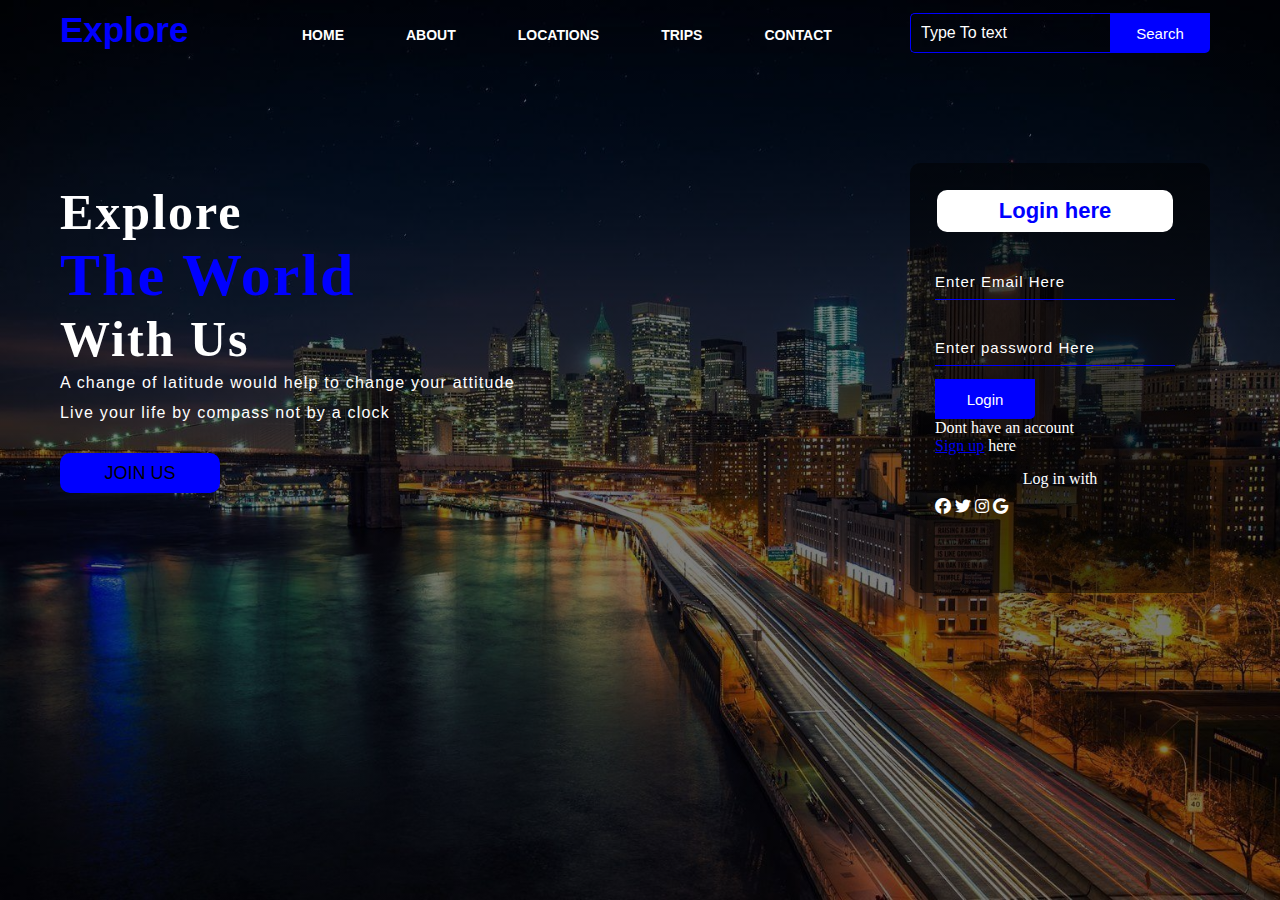
<file: landingpage/index.html>
<!DOCTYPE html>
<html lang="en">
    <head>
        <title>Webpage Design</title>
        <link rel="stylesheet" href="style.css">
        <link rel="stylesheet" type="text/css"
         href="https://cdnjs.cloudflare.com/ajax/libs/font-awesome/6.1.1/css/all.min.css">
    </head>
    <body>
        <div class="main">
            <div class="navbar">
                <div class="icon">
                    <h2 class="logo">Explore</h2>
                </div>

                <div class="menu">
                    <ul>
                        <li><a href="#">HOME</a> </li>
                        <li><a href="#">ABOUT</a></li>
                        <li><a href="#">LOCATIONS</a></li>
                        <li><a href="#">TRIPS</a></li>
                        <li><a href="#">CONTACT</a> </li>
                    </ul>
                </div>

                <div class="search">
                    <input class="srch" type="search" name="" placeholder="Type To text">
                    <a href="#"> <button class="btn">Search</button> </a>
                </div>
            </div>

            <div class="content">
                <h1> Explore <br> <span> The World </span><br> With Us</h1>
                <p class="par">A change of latitude would help to change your attitude <br> Live your life by compass not by a clock  </p>

                <button class="cn"><a href="#">JOIN US</a> </button>

                <div class="form">
                    <h2>Login here</h2>
                    <input type="email" name="email" placeholder="Enter Email Here">
                    <input type="password" name="" placeholder="Enter password Here">
                    <button class="btn"><a href="#"></a>Login</button>

                    <p class="link"> Dont have an account<br>
                    <a href="#"> Sign up</a> </a>here</p>
                    <p class="liw">Log in with</p>
                    <i class="fa-brands fa-facebook"></i>
                    <i class="fa-brands fa-twitter"></i>
                    <i class="fa-brands fa-instagram"></i>
                    <i class="fa-brands fa-google"></i>
                </div>
            </div>
        </div>
    </body>
</html>
</file>
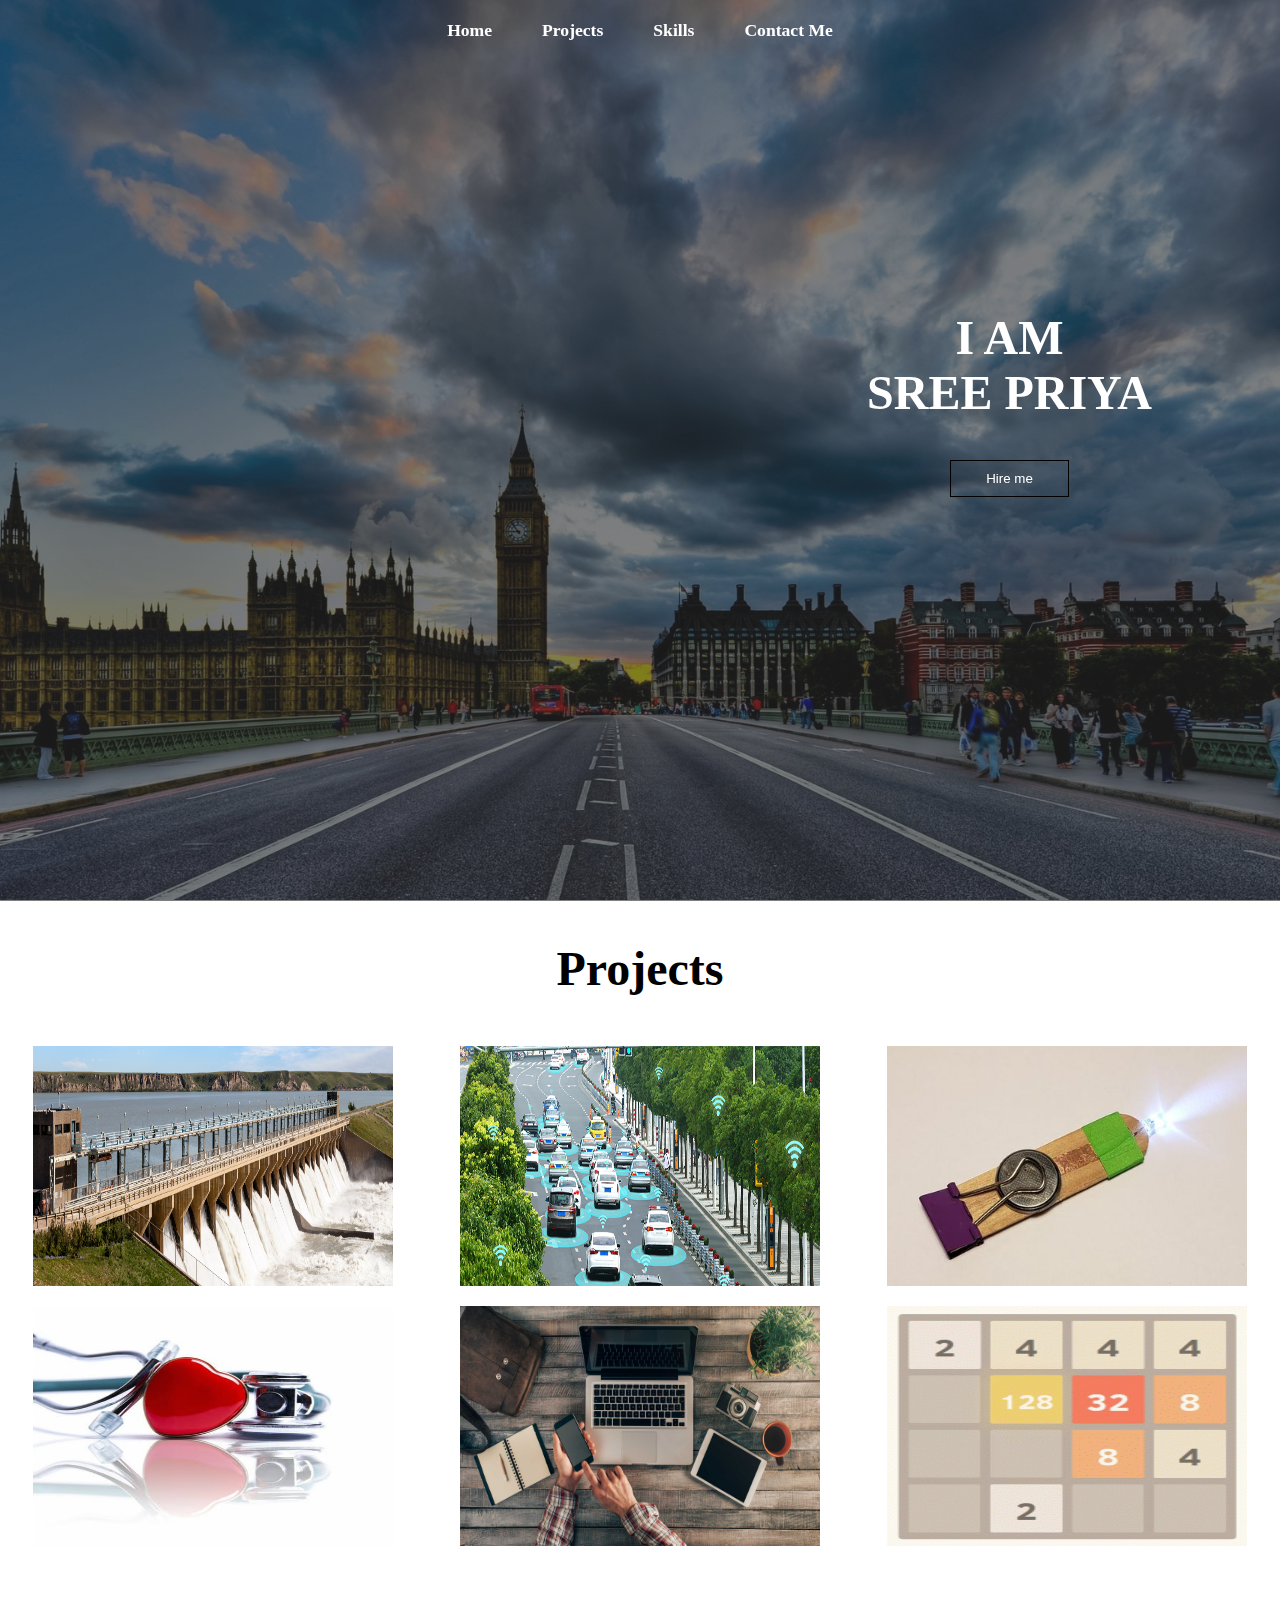
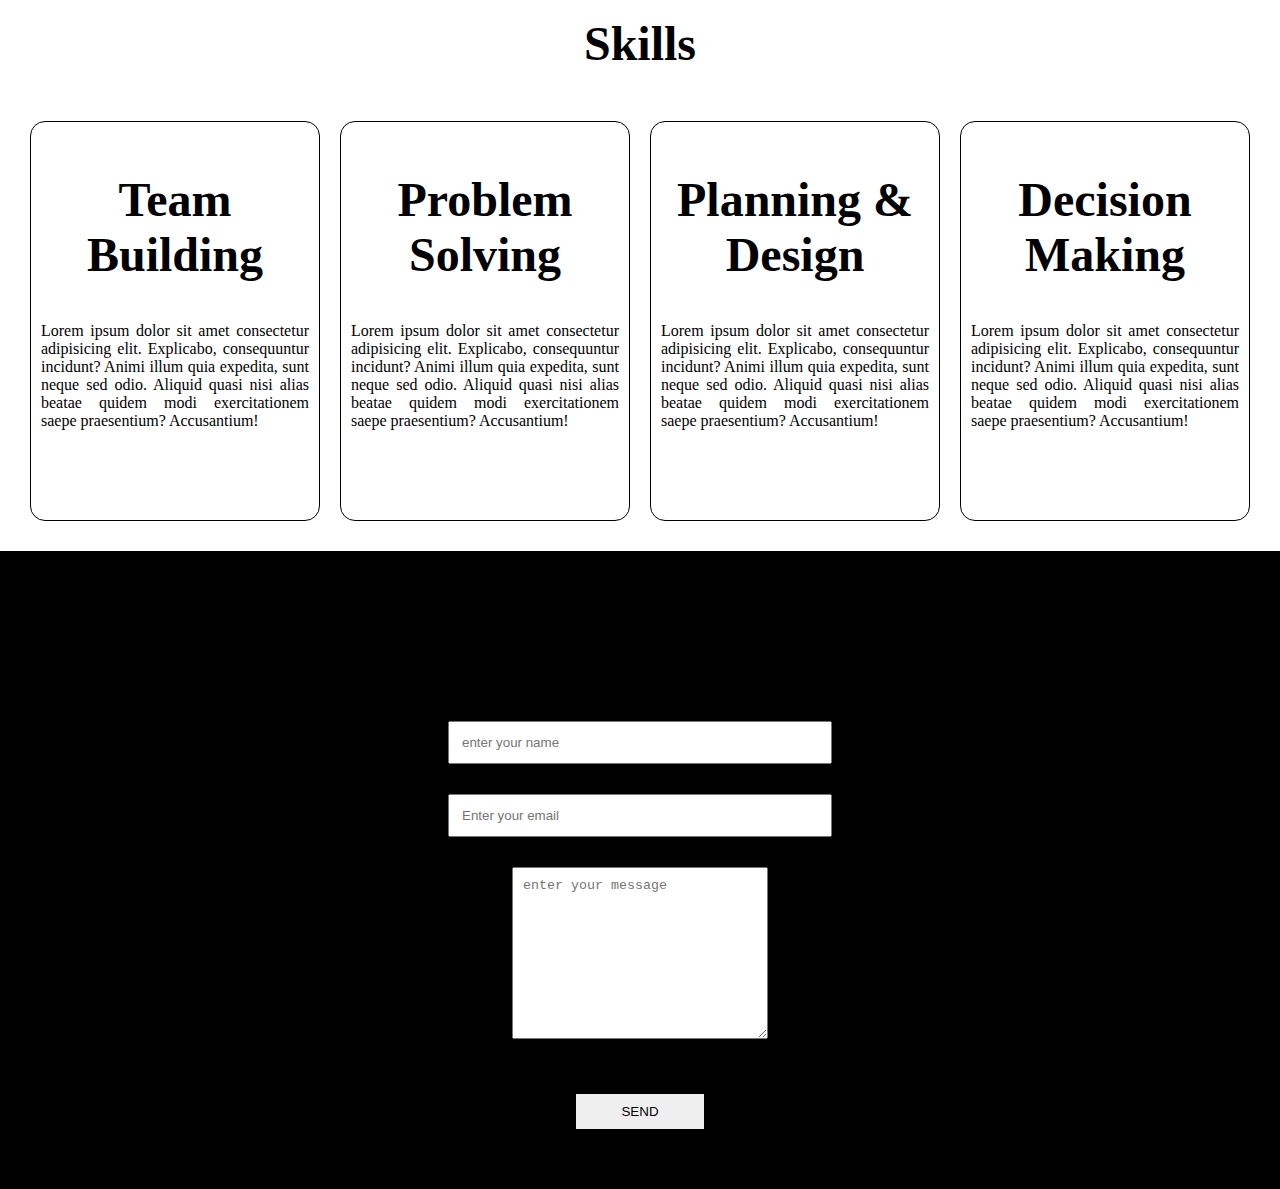
<file: portfolio/index.html>
<!DOCTYPE html>
<html lang="en">
    <head>
        <meta charset="UTF-8">
        <meta name="viewport" content="width=device-width, initial-scale=1.0">
        <title>Document</title>
        <link rel="stylesheet" href="style.css">
    </head>
    <body>
        <nav class="navbar">
             <ul>
                <li><a href="#home">Home</a></li>
                <li><a href="#projects">Projects</a></li>
                <li><a href="#skills">Skills</a></li>
                <li><a href="#contact">Contact Me</a></li>
             </ul>
        </nav>
        <section id="home">
            <div class="main">
                <h1 class="headings">I AM <br> SREE PRIYA</h1>
                <button class="btn">
                    Hire me
                </button>
            </div>
        </section>
        <section id="projects">
            <h1 class="headings">Projects</h1>
            <div class="gallery">
                <img src="pics/project1.jpg" alt="">
                <img src="pics/project2.jpg" alt="">
                <img src="pics/project3.jpg" alt="">
                <img src="pics/project4.jpg" alt="">
                <img src="pics/project5.jpg" alt="">
                <img src="pics/project6.jpg" alt="">
            </div>
        </section>
        <section id="skills">
            <h1 class="headings">Skills</h1>
            <div class="row">
                <div class="box">
                    <h1 class="headings">Team Building</h1>
                    <p>Lorem ipsum dolor sit amet consectetur adipisicing elit. Explicabo, consequuntur incidunt?
                         Animi illum quia expedita, sunt neque sed odio.
                         Aliquid quasi nisi alias beatae quidem modi exercitationem saepe praesentium? Accusantium!</p>
                </div>
                <div class="box">
                    <h1 class="headings">Problem Solving</h1>
                      <p>Lorem ipsum dolor sit amet consectetur adipisicing elit. Explicabo, consequuntur incidunt?
                         Animi illum quia expedita, sunt neque sed odio.
                         Aliquid quasi nisi alias beatae quidem modi exercitationem saepe praesentium? Accusantium!</p>
                </div>
                <div class="box">
                    <h1 class="headings">Planning & Design</h1>
                    <p>Lorem ipsum dolor sit amet consectetur adipisicing elit. Explicabo, consequuntur incidunt?
                         Animi illum quia expedita, sunt neque sed odio.
                         Aliquid quasi nisi alias beatae quidem modi exercitationem saepe praesentium? Accusantium!</p>
                </div>
                <div class="box">
                    <h1 class="headings">Decision Making</h1>
                    <p>Lorem ipsum dolor sit amet consectetur adipisicing elit. Explicabo, consequuntur incidunt?
                         Animi illum quia expedita, sunt neque sed odio.
                         Aliquid quasi nisi alias beatae quidem modi exercitationem saepe praesentium? Accusantium!</p>
                </div>
            </div>
        </section>
        <section id="contact">
            <h1 class="headings">Contact</h1>
            <form action="" class="form">
            <input type="text" name="name" class="input" placeholder="enter your name"> 
            <input type="email" name="email" class="input"placeholder="Enter your email">
            <textarea name="msg" id="msg" cols="30" rows="10" placeholder="enter your message"></textarea>
            <input type="submit" value="SEND" id="send">
            </form>
        </section>
    </body>
</html>
</file>
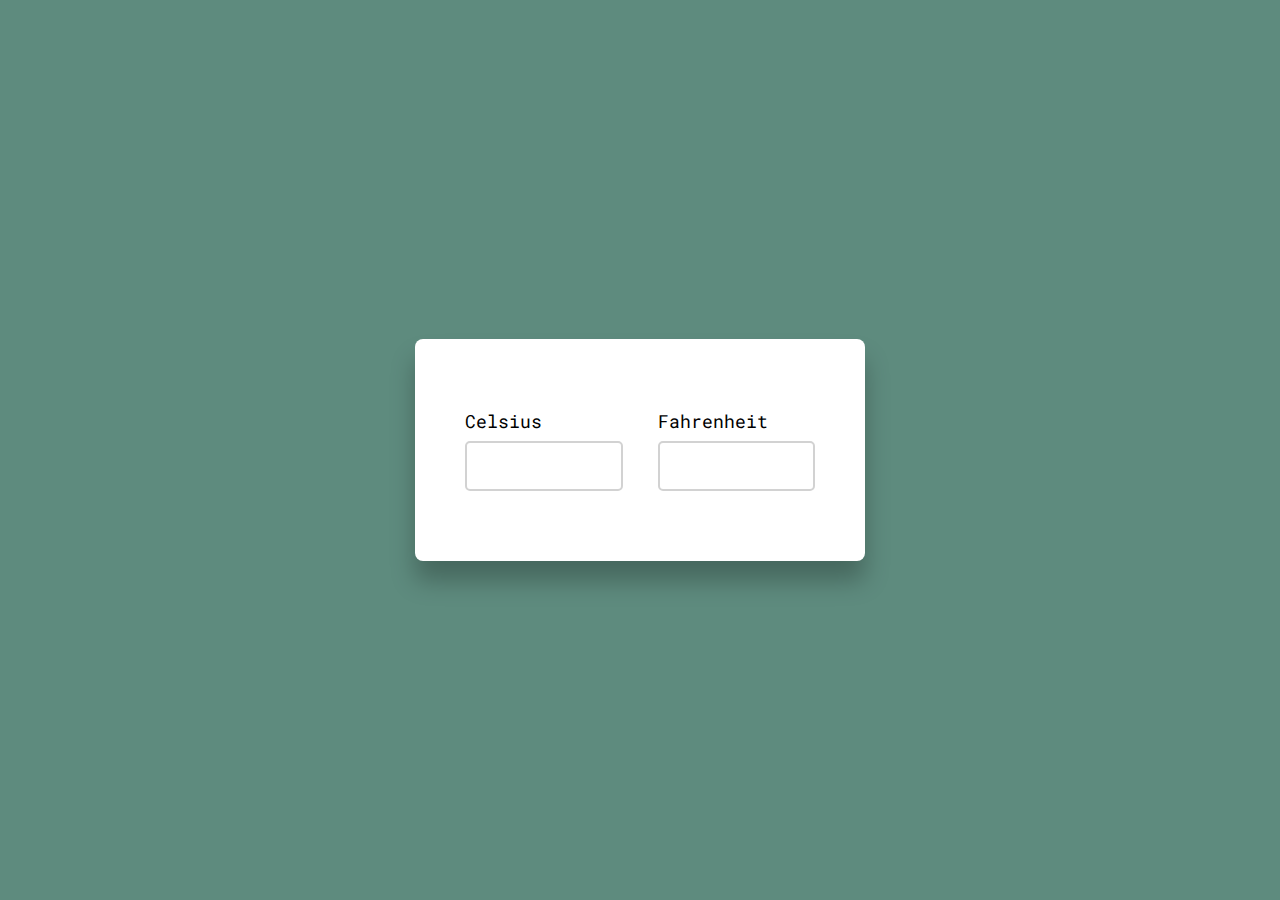
<file: temp_converter/index.html>
<!DOCTYPE html>
<html lang="en">
    <head>
        <meta charset="UTF-8"/>
        <meta http-equiv="X-UA-Compatible" content="IE=edge"/>
        <meta name="viewport" content="width=device-width,initial-scale=1.0"/>
        <title>Temp conversion</title>
        <link rel="stylesheet" href="styles.css"/>
    </head>
    <body>
        <div class="container">
            <div class="cf">
                <label for="celsius">Celsius</label>
                <input type="number" id="celsius"/>
            </div>
            <div class="cf">
                <label for="fahrenheit">Fahrenheit</label>
                <input type="number" id="fahrenheit"/>
            </div>
        </div>
        <script src="script.js"></script>
    </body>
</html>
</file>
<file: landingpage/style.css>
*{

    margin: 0;
    padding: 0;

}

.main{
    width: 100%;
    background: linear-gradient(to top, rgba(0,0,0,0.5)40%,rgba(0,0,0,0.5)40%), url(A.jpg);
    background-position: center;
    background-size: cover;
    height: 100vh;
}

.navbar{
    width: 1200px;
    height: 75px;
    margin: auto;

}

.icon{
    width: 200px;
    float: left;
    height: 70px;

}

.logo{
    color:blue;
    font-size: 35px;
    font-family: Arial;
    padding-left: 20px;
    float: left;
    padding-top: 10px;
}

.menu{
    width: 400px;
    float: left;
    height: 70px;
}

ul{
    float: left;
    display: flex;
    justify-content: center;
    align-items: center;

}

ul li{
    list-style: none;
    margin-left: 62px;
    margin-top: 27px;
    font-size: 14px;
}

ul li a{
    text-decoration: none;
    color: #fff;
    font-family: Arial;
    font-weight: bold;
    transition: 0.4s ease-in-out;

}

ul li a:hover{
    color: blue;
}

.search{
    width: 330px;
    float: left;
    margin-left: 270px;

}

.srch{
    font-family: 'Times New Roman';
    width: 200px;
    height: 40px;
    background: transparent;
    border: 1px solid #00f;
    margin-top: 13px;
    color: #fff;
    border-right: none;
    font-size: 16px;
    float: left ;
    padding: 10px;
    border-bottom-left-radius: 5px;
    border-top-left-radius: 5px;

}

.btn{
    width: 100px;
    height: 40px;
    background: #00f;
    border: 2px solid #00f;
    margin-top: 13px;
    color: #fff;
    font-size: 15px;
    border-bottom-right-radius: 5px;
    border-bottom-right-radius: 5px;
}

.btn:focus{
    outline: none;
}

.srch:focus{
    outline: none;
}

.content{
    width: 1200px;
    height: auto;
    margin: auto;
    color: #fff;
    position: relative;
}

.content .par{
    padding-left: 20px;
    padding-bottom: 25px;
    font-family: Arial;
    letter-spacing: 1.2px;
    line-height: 30px;
}

.content h1{
    font-family: 'Times New Roman';
    font-size: 50px;
    padding-left: 20px;
    margin-top: 9%;
    letter-spacing: 2px;
}

.content .cn{
    width: 160px;
    height: 40px;
    background: #00f;
    border: none;
    margin-bottom: 10px;
    margin-left: 20px;
    font-size: 18px;
    border-radius: 10px;
    cursor: pointer;
    transition: .4s ease;
}

.content .cn a{
    text-decoration: none;
    color: #000;
    transition: .3s ease;

}

.cn:hover{
    background-color: #fff;

}

.content span{
    color: #00f;
    font-size: 60px;

}

.form{
    width: 250px;
    height: 380px;
    background: linear-gradient(to top, rgba(0,0,0,0.5)50%, rgba(0,0,0,0.5)50%);
    position: absolute;
    top: -20px;
    left: 870px;
    border-radius: 10px;
    padding: 25px;
}

.form h2{
    width: 220px;
    font-family: sans-serif;
    text-align: center;
    color: #00f;
    font-size: 22px;
    background-color: #fff;
    border-radius: 10px;
    margin: 2px;
    padding: 8px;

}

.form input{
    width: 240px;
    height: 35px;
    background: transparent;
    border-bottom: 1px solid #00f;
    border-top: none;
    border-right: none;
    border-left: none;
    color: #fff;
    font-size: 15px;
    letter-spacing: 1px;
    margin-top: 30px;
    font-family: sans-serif;
}

.form input:focus{
    outline: none;
}

::placeholder{
    color: #fff;
    font-family: Arial;
}

.btnn{
    width: 240px;
    height: 40px;
    background: #00f;
    border: none;
    margin-top: 30px;
    font-size: 18px;
    border-radius: 10px;
    cursor: pointer;
    color: #fff;
    transition: 0.4s ease;
}

.btnn:hover{
    background: #fff;
    color: #00f;
}

.btnn a{
    text-decoration: none;
    color: #000;
    font-weight: bold;
}

.form.link{
    font-family: Arial, Helvetica, sans-serif;
    font-size: 17px;
    padding-top: 20px;
    text-align: center;
}

.form.link a{
    text-decoration: none;
    color: #00f;
}

.liw{
    padding-top: 15px;
    padding-bottom: 10px;
    text-align: center;
}
</file>
<file: portfolio/style.css>
*{
  margin: 0;
  padding: 0;
  box-sizing: border-box;
}

html{
  scroll-behavior: smooth;
}

.navbar{
  display: flex;
  justify-content: center;
  align-items: center;
  background-color: rgba(0,0,0,0.5);
  position: sticky;
  top: 0;
}

.navbar ul{
  display: flex;
  list-style: none;
  margin: 20px 0px;
}

.navbar ul li{
  font-family: century;
  font-size: 1.1rem;
  font-weight: bold;
}

.navbar ul li a{
  text-decoration: none;
  color: white;
  padding: 8px 25px;
  transition: all .5s ease;
}

.navbar ul li a:hover{
  background-color: white;
  color: black;
  box-shadow: 0 0 10px white;
}

#home{
  display: flex;
  flex-direction: column;
  background-color: rgba(0,0,0,0.5);
  height: 840px;
  justify-content: center;
  align-items: center;
  color: white;
}
#home::before{
  content: "";
  position: absolute;
  top: 0;
  right: 0;
  background: url('pics/bg.jpg') no-repeat center center/cover;
  height: 900px;
  width: 100%;
  z-index: -1;
  opacity: .8;

}

.main{
  display: flex;
  flex-direction: column;
  /*border: 1px solid white;*/
  align-items: center;
  position: absolute;
  top: 30%;
  right: 10%;
}

.headings{
   font-family: century;
   font-size: 3rem;
   text-align: center;
   margin: 40px 0px;
}

.btn{
  padding: 10px 35px;
  border: 1px solid black;
  background-color: transparent;
  color: white;
  outline: none;
  transition: .6s ease;
}
.btn:hover{
  cursor: pointer;
  background-color: white;
  color: black;
  box-shadow: 0 0 5px white , 0 0 10px white,0 0 15px white;
  font-weight: bold;
}

#project{
  display: flex;
  flex-direction: column;
  background-color: rgba(5, 0, 0, 0.5);
  color: white;
  align-items: center;
  padding: 20px;
}

.gallery{
  display: flex;
  flex-wrap: wrap;
  justify-content: space-around;
  box-sizing: border-box;
}

.gallery img{
  width: 360px;
  height: 240px;
  margin: 10px;
}

#skills{
  display: flex;
  flex-direction: column;
  padding: 20px;
}

.row{
  display: flex;
}

.box{
  display: flex;
  flex-direction: column;
  width: 300px;
  height: 400px;
  border: 1px solid black;
  margin: 10px;
  align-items: center;
  text-align: justify;
  padding: 10px;
  border-radius: 15px;
  background: linear-gradient(to top, rgba(108, 45, 255)50%, white 50%);
  background-size: 100% 200%;
  transition: all .8s;
}

.box:hover{
  background-position: left bottom;
  color: black;
  border: none;
  box-shadow: 0 0 20px rgba(108,45,225)50%, black 50%;
}

#contact{
  display: flex;
  flex-direction: column;
  box-sizing: border-box;
  background-color: rgb(0, 0, 0);
  color: black;
}

.form{
  display: flex;
  flex-direction: column;
  box-sizing: border-box;
  align-items: center;
  margin: 20px 0px;
}

.input{
  padding: 12px;
  margin: 15px;
  width: 30%;
}

#msg{
  width: 20%;
  padding: 10px;
  margin: 15px;
}

#send{
  padding: 10px;
  width: 10%;
  margin: 40px;
  border: none;
  outline: none;

}

#send:hover{
  cursor: pointer;
  box-shadow: 0 0 10px  black;
}
</file>
<file: temp_converter/styles.css>
@import url('https://fonts.googleapis.com/css2?family=Roboto+Mono:wght@500&display=swap');
  *{
    margin: 0;
    padding: 0;
    box-sizing: border-box;
    font-family: 'Roboto Mono',sans-serif;
    font-size: 18px;
  }

  body{
    height: 100vh;
    background-color: #5e8b7e;
    display: flex;
    align-items: center;
    justify-content: center;
  }

  .container{
    width: 450px;
    background-color: #fff;
    padding: 70px 50px;
    box-shadow: 0 20px 25px rgba(0,0,0,0.25);
    border-radius: 8px;
    display: flex;
    justify-content: space-between;
  }

  .cf{
    width: 45%;
  }

  input{
    width: 100%;
    height: 50px;
    border-radius: 5px;
    border: 2px solid #d2d2d2;
    outline: none;
    margin-top: 8px;
    padding: 0 10px;
  }
</file>
